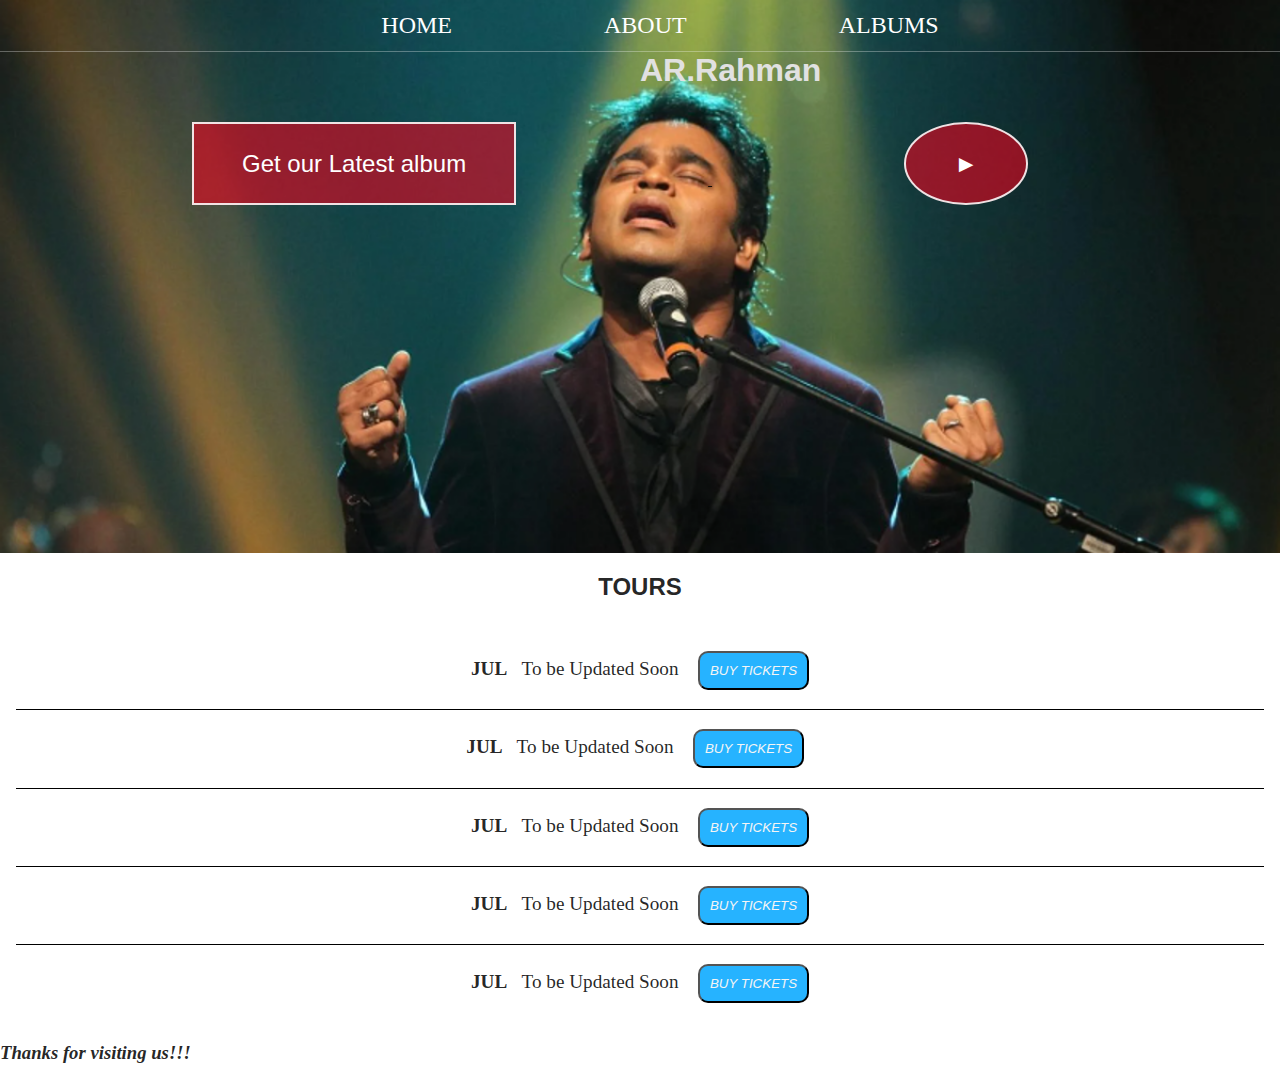
<file: index.html>
<!DOCTYPE html>
<head>
    <title>AR Rahman</title>
    <link rel="stylesheet" href="style.css">
</head>
<body>
    <header class="Mainheader">
    <nav class="nav">
        <ul>
            <li><a href="index.html">HOME</a></li>
            <li> <a href="about.html">ABOUT</a></li>
            <li><a href="album.html">ALBUMS</a></li>
        </ul>
    </nav>
    <h1 class="mainname">AR.Rahman</h1>
    
    <a href="album.html"> <button  class="topbtn headbut">Get our Latest album</button> </a>
   
    <a href="album.html"> <button class="topbtn headbut play">&#9658;</button></a>
    
    
</header>
<section class="content">
    <h2 class="about">TOURS</h2>
    <div>
    <div class="rows">
        <strong class="item">JUL</strong>
       
        <span class="item">To be Updated Soon</span> 
        
      <a href="error.html">  <button class="ticketbtn" >BUY TICKETS</button> </a>
        
    
    </div>
    <div class="rows item">
        <strong class="item">JUL</strong>
        
        <span class="item">To be Updated Soon</span>
         
        <a href="error.html"> <button class="ticketbtn">BUY TICKETS</button></a>
        
    
    </div>
    <div class="rows ">
       <strong class="item">JUL</strong>
        
        <span class="item">To be Updated Soon</span>
       
        <a href="error.html">  <button class="ticketbtn">BUY TICKETS</button></a>
        
    
    </div>
    <div class="rows">
        <strong class="item">JUL</strong>
        
        <span class="item">To be Updated Soon</span>
        

        <a href="error.html">  <button class="ticketbtn">BUY TICKETS</button></a>
       
    
    </div>
    <div class=" rows rowslast">
        <strong class="item">JUL</strong>
       
        <span class="item">To be Updated Soon</span>
        
        <a href="error.html"> <button class="ticketbtn">BUY TICKETS</button></a>
    
    </div>
    </div>
</section>


<footer>
    <h3>Thanks for visiting us!!!</h3>
</footer>
</body>
</file>
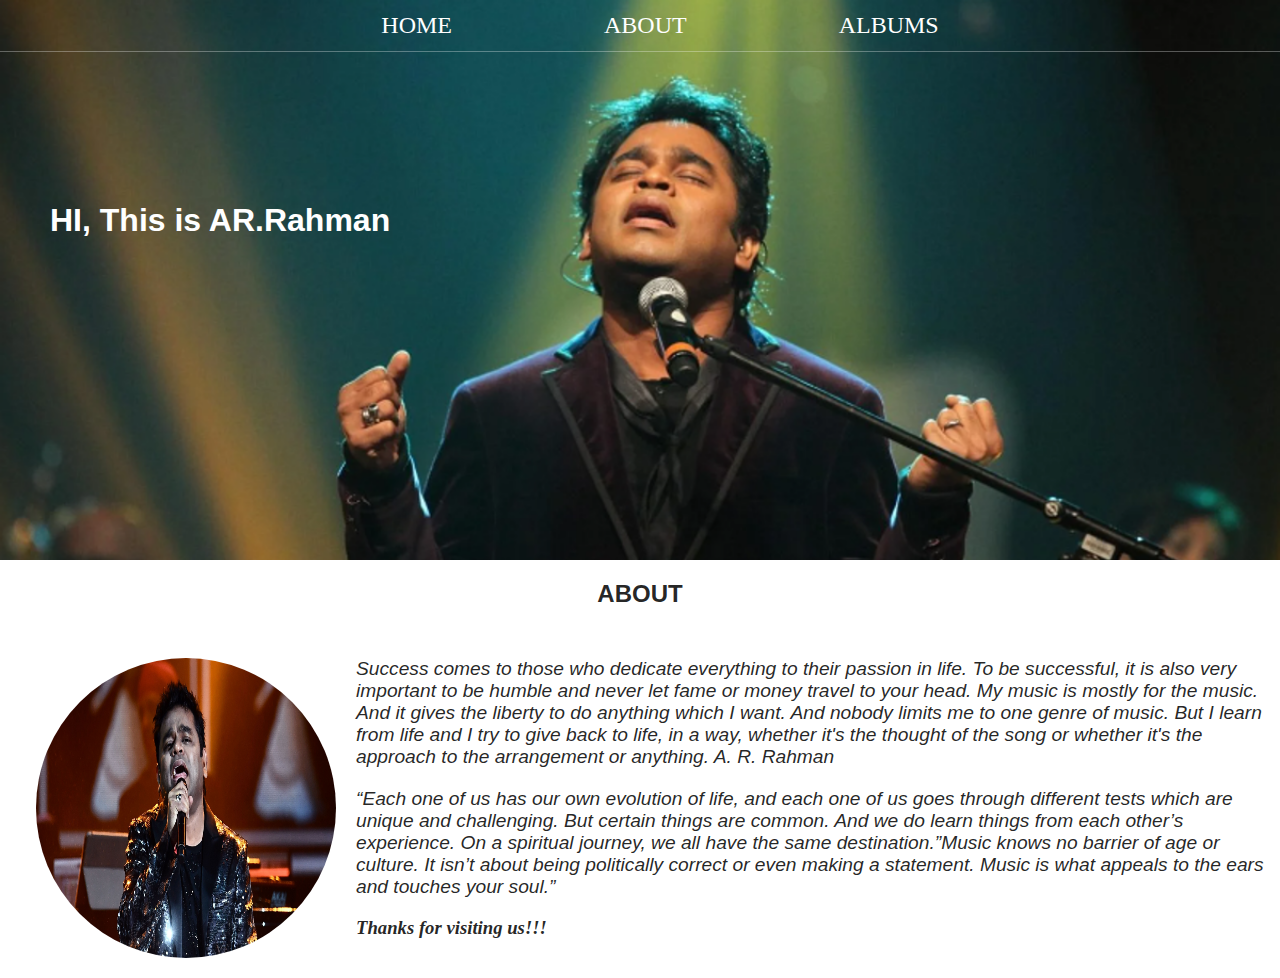
<file: about.html>
<!DOCTYPE html>
<head>
    <title>ARR | ABOUT</title>
    <link rel="stylesheet" href="style.css">
</head>
<body>
    <header class="Mainheader">
    <nav class="nav">
        <ul>
            <li><a href=index.html>HOME</a></li>
            <li><a href="about.html">ABOUT</a></li>
            <li><a href="album.html">ALBUMS</a></li>
        </ul>
    </nav>
    
    <h1 class="namee">HI, This is AR.Rahman</h1>
</header>
<section class="content">
    <h2 class="about">ABOUT</h2>
    <img class="aboutimg" src="images/bgg.jpg">
    <p class="p">Success comes to those who dedicate everything to their passion in life. To be successful, it is also very important to be humble and never let fame or money travel to your head.

        My music is mostly for the music. And it gives the liberty to do anything which I want. And nobody limits me to one genre of music. But I learn from life and I try to give back to life, in a way, whether it's the thought of the song or whether it's the approach to the arrangement or anything. A. R. Rahman</p>


<p  class="p">“Each one of us has our own evolution of life, and each one of us goes through different tests which are unique and challenging. But certain things are common. And we do learn things from each other’s experience. On a spiritual journey, we all have the same destination.”Music knows no barrier of age or culture. It isn’t about being politically correct or even making a statement. Music is what appeals to the ears and touches your soul.”
</p>



</section>
<footer>
    <h3>Thanks for visiting us!!!</h3>
</footer>
</body>
</file>
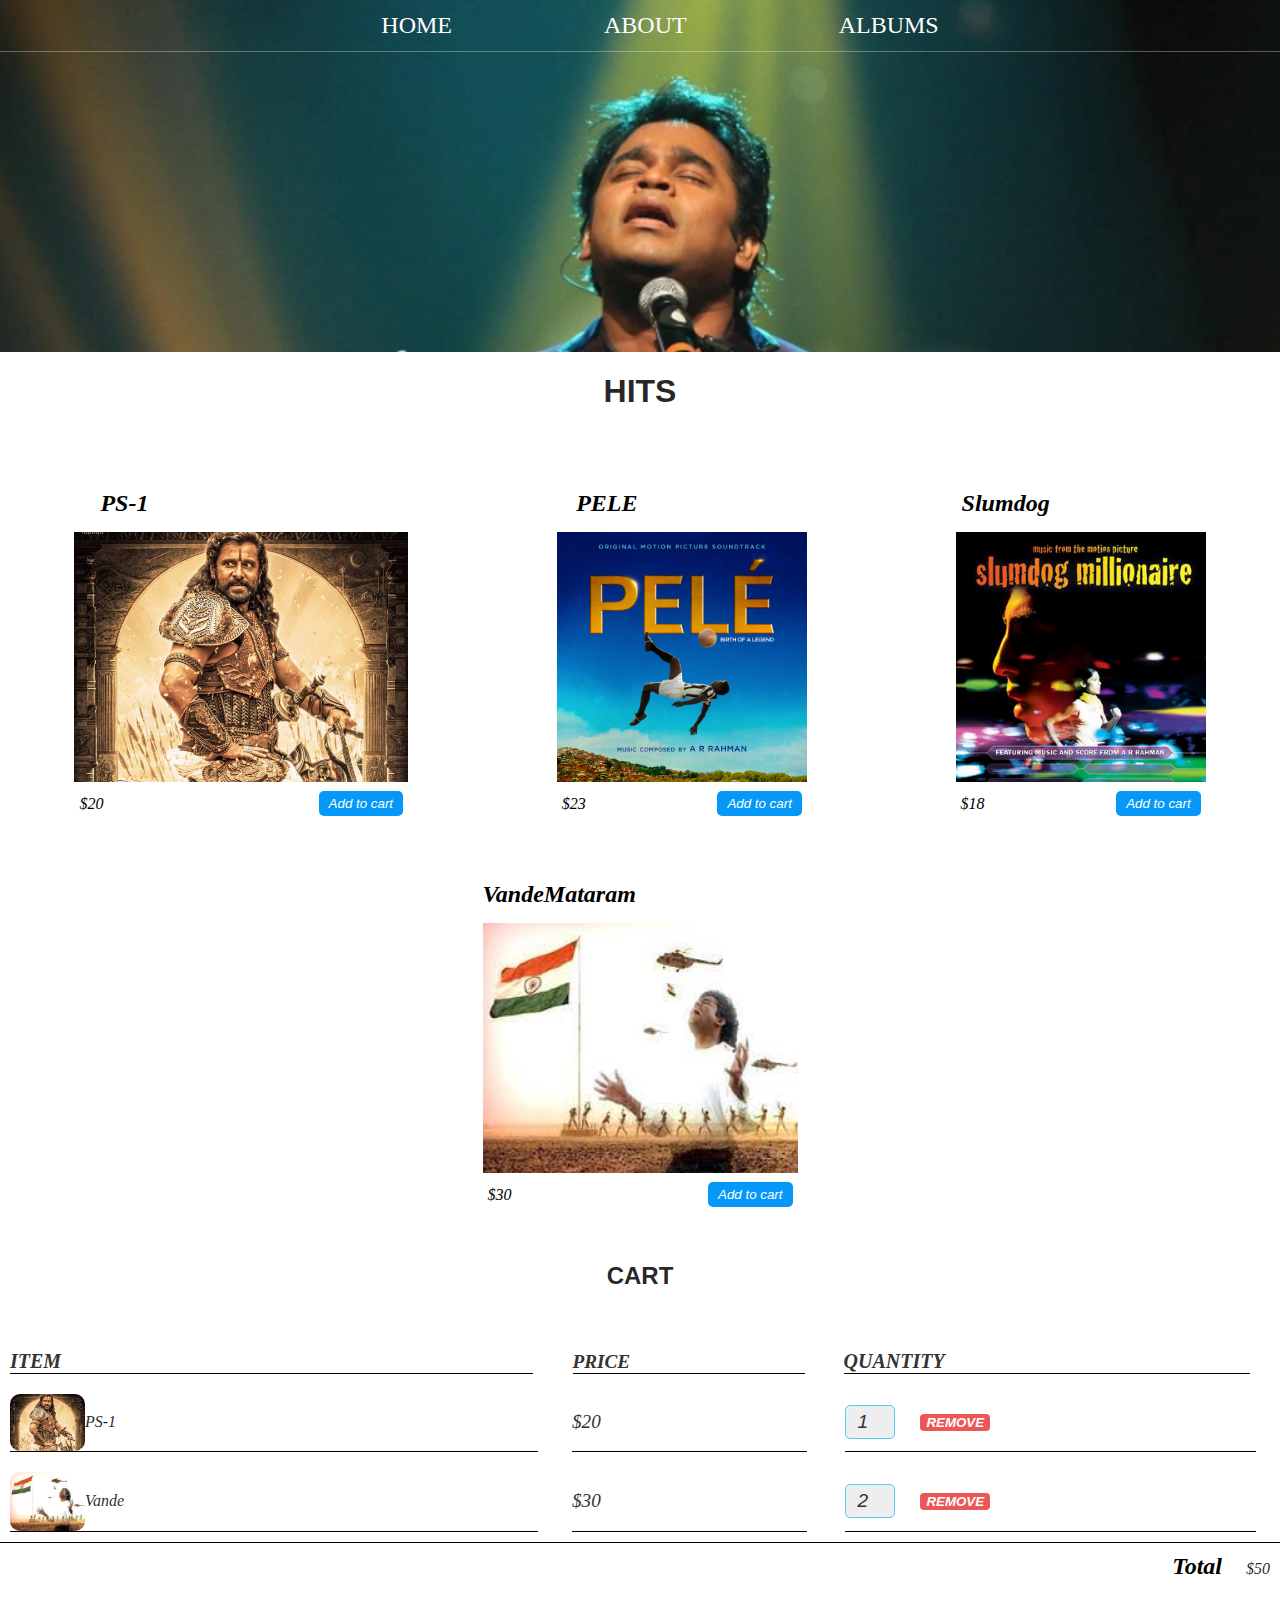
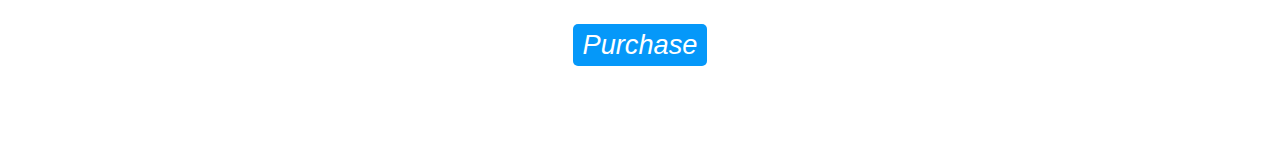
<file: album.html>
<!DOCTYPE html>
<head>
    <title>ALBUMS</title>
    <link rel="stylesheet" href="style.css">
</head>

<body>
    <header class="Mainheader">
        <nav class="nav">
            <ul>
                <li> <a href="index.html">HOME</a></li>
                <li><a href="about.html">ABOUT</a></li>
                <li><a href="album.html">ALBUMS</a></li>

            </ul>
        </nav>
    </header>
    <h1 class="about">HITS</h1>

    <section>
        <div class="albums">
        <div class="album">
            
                <span class="albumtitle">PS-1</span>
            
            <img class="albumimg" src="images/PS-1-New-Poster-Feat-Vikram-Out-Now1200_62c29d7b908f0.jpeg">
            <div class="albumdet">
            <span class="price">$20</span>
            <button  class="albumbtn">Add to cart</button>
        </div>
        </div>
        <div class="album">
        
            <span class="albumtitle">PELE</span>
        
        <img  class="albumimg"src="images/pelecover.jpeg">
        <div class="albumdet">
            <span class="price">$23</span>
            <button class="albumbtn">Add to cart</button>
        </div>
        
    </div>
    <div class="album">
        
            <span class="albumtitle">Slumdog</span>
        
        <img  class="albumimg"src="images/slmdog.jpg">
        <div class="albumdet">
        <span class="price">$18</span>
        <button class="albumbtn">Add to cart</button>
    </div>
    </div>
    <div class="album">
        
            <span class="albumtitle">VandeMataram</span>
        
        <img  class="albumimg" src="images/v.jpeg">
        <div class="albumdet">
        <span class="price">$30</span>
        <button class="albumbtn">Add to cart</button>
    </div>
    </div>
</div>


    </section>

 <section>
    <h2 class="about">CART</h2>
    <div class="cart-row">
    <span class="cart-item cart-header cart-column">ITEM</span>
    <span class="cart-price cart-header cart-column">PRICE</span>
    <span class="cart-quantity cart-header cart-column">QUANTITY</span>
</div>
<div class="cart-items">
<div class="cart-row">
    <div  class="cart-item cart-column">
    <img  class="cartimg" src="images/PS-1-New-Poster-Feat-Vikram-Out-Now1200_62c29d7b908f0.jpeg" width="100 height=100">
    <span  class="cartimg"> PS-1</span>
</div>
    <span class="cart-price cart-column">$20</span>
    <div  class="cart-quantity cart-column">
    <input  class="cart-input" type="number" value="1">
    <button  class="btn dnger ">REMOVE</button>
</div>
</div>
<div class="cart-row">
    <div  class="cart-item cart-column">
    <img   class="cartimg"src="images/v.jpeg" width="100 height=100">
    <span  class="cartimg">Vande</span>
    </div>
    <span class="cart-price cart-column">$30</span>
    <div  class="cart-quantity cart-column">

    <input  class="cart-input"type="number" value="2">
    <button   class="btn dnger " type="button">REMOVE</button>
    </div>
    
</div>
</div>
<div class="cart-total">
    <strong class="carttottit">Total</strong>
    <span class="carttotprice">$50</span>
</div>
<button class="albumbtn btn-pur">Purchase</button>
 </section>   




</body>
</file>
<file: style.css>
html,body{
    margin: 0;
    padding: 0;

}



*{
    font-style: italic;
    box-sizing: border-box;
    color: rgba(0, 0, 0, 0.861);
    
}
.Mainheader{   

   background-image:url("images/ar-rahmanbg.png") ;
   background-size: cover;
   padding-bottom: 300px;
}
.nav ul{
    margin: 0;

}
.nav li{display: inline;
    padding: 0 5%;
    
}
.nav a{
    font-style: normal;
    padding: .5em;
    display: inline-block;
    color: white;
    text-decoration: none;
    text-align: center;
    font-size: x-large;
    
}
.nav a:hover{
background-color: rgba(255, 255, 255, 0.311);
}
.nav{
    text-align: center;
    font-weight: lighter;
    border-bottom: .5px solid rgba(255, 255, 255, 0.311);
}
.namee{
    text-align: justify;
    color: white;
    font-style: normal;
    font-family: 'Lucida Sans', 'Lucida Sans Regular', 'Lucida Grande', 'Lucida Sans Unicode', Geneva, Verdana, sans-serif;
    margin-left: 50px;
    margin-top: 150px;
}
.mainname{
    font-family: sans-serif;
    color: rgb(225, 225, 225);
    margin-left: 640px;
    margin-top: 0px;
    font-style: normal;

    ;
}
.content{
    margin: 1em;
}
.about{
    font-style: normal;
    text-align: center;
    margin-bottom: 50px;
    font-size: px;
    font-family: 'Segoe UI', Tahoma, Geneva, Verdana, sans-serif;
}
.aboutimg{
    float: left;
    height: 300px;
    width: 300px;
    margin: 20px;
    border-radius: 1000px;
    margin-top: 0px;
}

.topbtn{
    text-align: center;
    vertical-align: middle;
    padding: .67cm;
    cursor: pointer;
}
.topbtn:hover{
    background-color: rgba(255, 255, 255, 0.311);
}
.headbut{
    margin: .5em 15% 2em 15%;
    color: white;
    font-style: normal;
    border: 2px solid rgba(252, 252, 252, 0.891);
    border-radius: 0px;
    background-color: rgba(238, 3, 30, 0.584);
    font-size: 1.5em;
    font-weight: lighter;
    padding-right: 2em;
    padding-left: 2em;
}
.play{
    
    border-radius:50%;
}
.rows{
    border-bottom: 1px solid black;
    padding-bottom: 1em;
    margin-bottom: 1em;
    text-align: center;
    font-size: larger;
}
.rowslast{
    border-bottom: none;
}
.item{
    padding-right: .5em;
    font-style: normal;
}
.ticketbtn{
    background-color: rgb(38, 179, 255);
    padding: 10px;
    border-radius: 10px;
    margin-left: 5px;
    color: whitesmoke;
    font-weight: 300;
    cursor: pointer;
}
.ticketbtn:hover{
    background-color: rgb(178, 17, 17);
}
.error{
    text-align: center;
    padding-top: 150px;
    

}
.p{
    font-family: Verdana, Geneva, Tahoma, sans-serif;
    font-size: larger;
    
}
.album{
    margin: 30px;
    
}
.albumtitle{
    display: block;
    width: 100px;
    font-weight: bold;
    text-align: center;
    font-size: 1.5em;
    margin-bottom: 15px;
    color: black;
}
.albumimg{
    height: 250px;

}
.albumdet{
    display: flex;
    align-items: center;
    padding: 5px;
}
.price{
    flex-grow: 1;
    color: black;

}
.albums{
    display: flex;
    flex-wrap: wrap;
    justify-content: space-around;
}
.albumbtn{
    background-color: rgb(5, 152, 249);
    color: white;
    border: none;
    padding-left: 10px;
    padding-top: 5px;
    padding-bottom: 5px;
    padding-right: 10px;
    border-radius: 5px;
    cursor: pointer;
}
.albumbtn:hover{
    background-color: rgba(150, 167, 180, 0.97);
}
.cart-header{
    font-weight: bold;
    font-size: 1.25em;
    color: #333;
}
.cart-column{
    display: flex;
    align-items: center;
    border-bottom: 1PX solid black;
    margin-right: 1.5em;
    margin-bottom: 10px;
    margin-top: 10px;
    margin-left: 10px;


}
.cart-row{
    display: flex;
}
.cart-item{
    width: 45%;
}
.cart-price{
    width: 20%;
    font-size: 1.2em;
    color: #333;

    
}
.cart-quantity{
    width: 35%;

}
.cart-tit{
    color: #333;
    margin-left: .5em;
    font-size: 1.2em;
}
.cartimg{
    width: 75px;
    height: auto;
    border-radius: 10px;
}

.dnger{
    color: white;
    background-color: #EB5757;
    border: none;
    border-radius: .3em;
    font-weight: bold;
}
.dnger:hover{
    background-color: #CC4C4C;
}
.cart-input{
    height: 34px;
    width: 50px;
    border-radius: 5px;
    border: 1px solid #56CCF2;
    background-color: #eee;
    color: #333;
    padding: 0px;
    text-align: center;
    font-size: 1.2em;
    margin-right: 25px;
}
.cart-row:last-child{
    border-bottom: 1px solid black;
}
.cart-row:last-child.cart-column{
    border: none;
}
.cart-total{
    text-align: end;
    margin-top: 10px;
    margin-right: 10px;
}
.carttottit{
    font-weight: bold;
    font-size: 1.5em;
    color: black;
    padding-right: 20px;
}
.cartotprice{
    color: #333;
    font-size: 1.1em;
}
.btn-pur{
    display: block;
    margin: 44px auto 80px auto;
    font-size: 1.7em;
}
</file>
